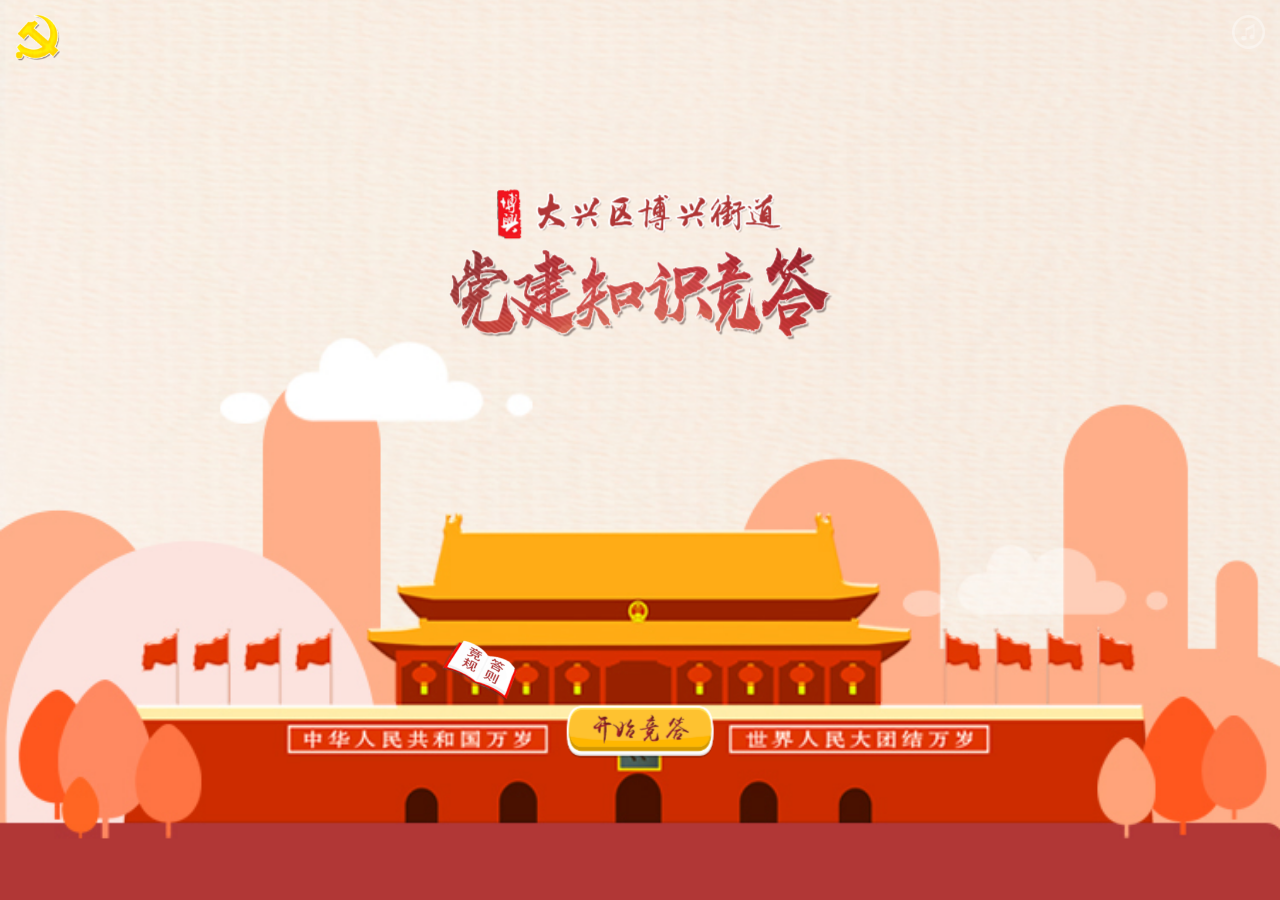
<file: public/renqiong/bxdj/index.html>
<!DOCTYPE html>
<html>

	<head>
		<meta name="viewport" content="width=device-width,initial-scale=1.0, minimum-scale=1.0, maximum-scale=1.0,user-scalable=no">
		<meta http-equiv="Content-Type" content="text/html; charset=utf-8" />
		<title>博兴街道党建知识竞答</title>
		<link rel="stylesheet" href="style/style.css" />
	</head>

	<body>
		<div id="show">
			<div class="music out"></div>
			<div id="home" class="page">
				<div class="logo"></div>
				<div class="scale center">
					<div class="title"></div>
					<div class="text"></div>
					<div class="tips"></div>
					<div class="startbtn"></div>
				</div>
			</div>
			<div id="answer" class="page">
				<div class="center scale">
					<div class="numbox">
						<div class="num"></div>
					</div>
					<div class="box">
						<div class="question in">
							<div class="text"></div>
						</div>
						<div class="answerbox in">
							<div class="answer answer1" id="1"></div>
							<div class="answer answer2" id="2"></div>
							<div class="answer answer3" id="3"></div>
							<div class="answer answer4" id="4"></div>
						</div>
					</div>
				</div>
			</div>
			<div id="rule" class="page">
				<div class="scale center">
					<div class="box">
						<div class="startbtn"></div>
					</div>
				</div>
			</div>
			<div id="win2" class="page">
				<div class="scale center">
					<div class="box">
						<div class="star1"></div>
						<div class="star2"></div>
						<div class="star3"></div>
						<div class="title"></div>
						<div class="text"></div>
						<div class="namebox">
							<input type="text" id="name">
						</div>
						<div class="phonebox">
							<input type="text" id="phone">
						</div>
						<div class="text6"></div>
						<div class="againbtn"></div>
					</div>
				</div>
			</div>
			<div id="fail2" class="page">
				<div class="scale center">
					<div class="box">
						<div class="title"></div>
						<div class="text"></div>
						<div class="againbtn"></div>
					</div>
				</div>
			</div>
		</div>
		<script src="script/jquery.min.js"></script>
		<script type="text/javascript" src="script/ishoock.tools.js"></script>
		<script>
			var bgm = new Audio();
			var result = [];
			bgm.src = "audio/bgm.mp3";
			bgm.loop = true;
			$(function() {
				$("#home").in();
				//点击音乐按钮
				$(".music").on("click", function() {
					if($(this).hasClass("in")) {
						$(this).removeIn();
						$(this).out();
						bgm.pause();
					} else {
						$(this).in();
						$(this).removeOut();
						bgm.play();
					}
				});
				//开始游戏按钮
				$("#home .startbtn").on("click", function() {
					$("#home").removeIn();
                    Question();
                    $("#answer").in();
                    clearTimeout(timer);
                    num = 100;
                    Time();
				});
                //规则
                $("#home .tips").on("click", function() {
                    $("#rule").in();
                });
                //点击规则的空白部分
                $("#rule").on("click", function() {
                    if(!$(event.target).hasClass("box")) {
                        $("#rule").removeIn();
                    }
                });
                //开始游戏按钮
                $("#rule .startbtn").on("click", function() {
                    $("#home").removeIn();
                    Question();
                    $("#answer").in();
                    clearTimeout(timer);
                    num = 100;
                    Time();
                });
				$("#win2 .againbtn").on("click", function() {
					if($("#name").val() == "") {
						alert("请输入您的真实姓名!");
					} else if($("#phone").val() == "") {
						alert("请输入手机号!");
					} else if(!/^[1]{1}[3|4|5|6|7|8|9]{1}[\d]{9}$/.test($("#phone").val())) {
						alert("手机号格式错误,请重新输入!");
					} else {
						UpData();
					}
				});
				$("#fail2 .againbtn").on("click", function() {
                    $("#fail2").removeIn();
                    $("#answer .answer").removeIn();
                    order = 0;
                    score = 0;
                    Question();
                    $("#answer").in();
                    clearTimeout(timer);
                    num = 100;
                    Time();
				});

				$("#answer .answer").on("click", function() {
					if(!$("#answer .answer").hasClass("in")) {
						$(this).in();
                        opts =new Object();
                        opts.id=Data[order].id;
                        opts.correct = $(this).attr("id");
                        result[order]=opts;
						if($(this).attr("data-answer") == "true" && num > 0) {
							score++;
							var text1 = '<div class="right"></div>';
							$(this).append(text1);
						} else {
							var text1 = '<div class="wrong"></div>';
							$(this).append(text1);
							for(var i = 0; i < $("#answer .answer").length; i++) {
								if($("#answer .answer").eq(i).attr("data-answer") == "true" && num > 0) {
									var text1 = '<div class="right"></div>';
									$("#answer .answer").eq(i).append(text1);
								}
							}
						}
						Answer();
					}
				});

                $.get('https://flow.wzxaini9.cn/130', function (data) {
                    console.log($.parseJSON(data));
                })
			});
			var num = 100, //倒数的时间
				timer, Data, score = 0, //分数
				order = 0; //第几题
			function Time() {
				if(num < 0) {
					clearTimeout(timer);
					Answer();
				} else {
					$("#answer .num").css("background-position", "50% " + num + "%");
					num = num - 5;
					timer = setTimeout(Time, 1000);
				}
			}

			function Question() {
				$.get("http://letter.api.zhongxuanzhuli.com/index/Cattle/round", {
					rid: 0,
                    sign: 2
				}, function(data) {
					var data = eval('(' + data + ')');
					if(data.code == 200) {
						Data = data.data;
						$("#answer .question .text").html(Data[0].topic);
						$("#answer .answer1").html("A." + Data[0].option_a);
						$("#answer .answer2").html("B." + Data[0].option_b);
						$("#answer .answer3").html("C." + Data[0].option_c);
						$("#answer .answer4").html("D." + Data[0].option_d);
						$("#answer .answer" + Data[0].correct).attr("data-answer", true);
						$("#answer .answer" + Data[0].correct).siblings().attr("data-answer", false);
					} else {
						alert(Data.data.message);
					}
				});
			}

			function Answer() {
                if(order < 4) {
                    order++;
                    setTimeout(function() {
                        $("#answer .question").removeIn();
                        $("#answer .answerbox").removeIn();
                        num = 100;
                        clearTimeout(timer);
                        setTimeout(function() {
                            $("#answer .answer").removeIn();
                            $("#answer .question .text").html(Data[order].topic);
                            $("#answer .answer1").html("A." + Data[order].option_a);
                            $("#answer .answer2").html("B." + Data[order].option_b);
                            $("#answer .answer3").html("C." + Data[order].option_c);
                            $("#answer .answer4").html("D." + Data[order].option_d);
                            $("#answer .answer" + Data[order].correct).attr("data-answer", true);
                            $("#answer .answer" + Data[order].correct).siblings().attr("data-answer", false);
                            $("#answer .question").in();
                            $("#answer .answerbox").in();
                            Time();
                        }, 1000);
                    }, 1000);
                }else{
					num = 100;
					clearTimeout(timer);
                    if(score >= 5) {
                        setTimeout(function() {
                            $(".page").removeIn();
                            $("#win2").in();
                        }, 1000)
                    } else {
                        setTimeout(function() {
                            $(".page").removeIn();
                            $("#fail2").in();
                        }, 1000)

                    }
				}
			}

			function UpData() {
				$.post("http://letter.api.zhongxuanzhuli.com/index/Cattle/round", {
					nickname: $("#name").val(),
                    phone: $("#phone").val(),
                    result: JSON.stringify([result]),
                    sign: 2
				}, function(data) {
					var data = eval('(' + data + ')');
					if(data.code == 200) {
						alert("提交成功!");
						$(".page").removeIn();
						$("#home").in();
						$("#answer .question .text").html("");
						$("#answer .answer").html("");
						$("#answer .answer").removeIn();
                        $("input").val("");
                        order = 0;
                        score = 0;
					} else {
						alert(data.data.message);
					}
				});
			}
        </script>
	</body>
</html>
</file>
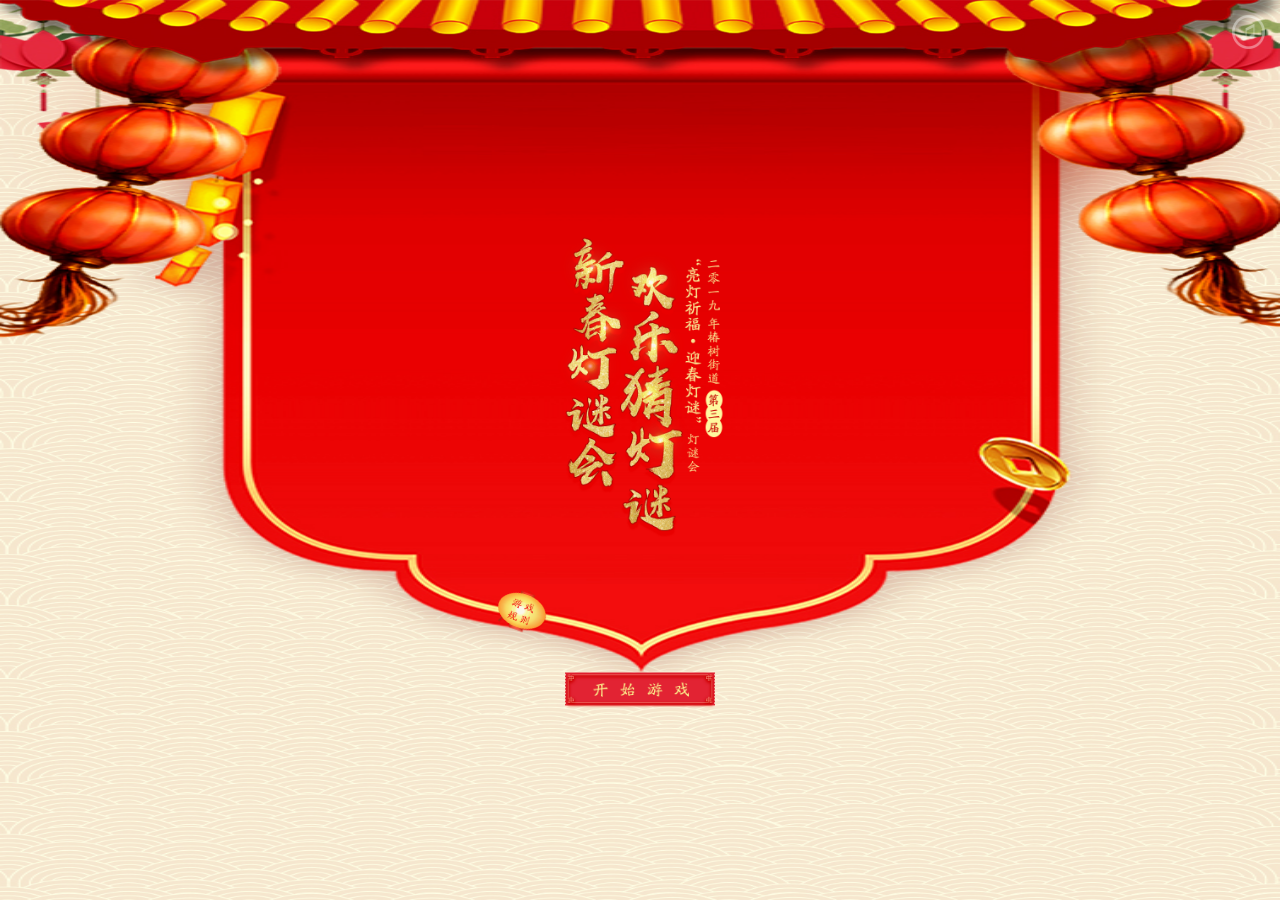
<file: public/renqiong/ldqf/index.html>
<!DOCTYPE html>
<html>
	<head>
		<meta name="viewport" content="width=device-width,initial-scale=1.0, minimum-scale=1.0, maximum-scale=1.0,user-scalable=no">
		<meta http-equiv="Content-Type" content="text/html; charset=utf-8" />
		<title>亮灯祈福·迎春灯谜</title>
		<link rel="stylesheet" href="style/style.css" />
	</head>
	<body>
		<div id="show">
			<img src="image/home.jpg" class="image">
			<div class="music out"></div>
			<div id="home" class="page">
				<div class="scale">
					<div class="title"></div>
					<div class="tips"></div>
					<div class="startbtn"></div>
				</div>
			</div>
		</div>
        <div id="answer" class="page">
            <div class="numbox">
                <div class="num"></div>
            </div>
            <img src="image/dt.png" class="qbj">
            <div class="question in"></div>
            <div class="answerbox in">
                <div class="answer answer1" id="1"></div>
                <div class="answer answer2" id="2"></div>
                <div class="answer answer3" id="3"></div>
                <div class="answer answer4" id="4"></div>
            </div>
        </div>
        <div id="rule" class="page">
            <div class="scale">
                <div class="box">
                    <div class="startbtn"></div>
                </div>
            </div>
        </div>
        <div id="over" class="page">
            <img src="image/invite.png" class="image">
            <div class="again"></div>
            <div class="share"></div>
        </div>
        <div id="share" class="page"></div>
		<script src="script/jquery.min.js"></script>
		<script type="text/javascript" src="script/ishoock.tools.js"></script>
		<script>
			var bgm = new Audio();
			var result = [];
			bgm.src = "audio/bgm.mp3";
			bgm.loop = true;
			$(function() {
				$("#home").in();
				//点击音乐按钮
				$(".music").on("click", function() {
					if($(this).hasClass("in")) {
						$(this).removeIn();
						$(this).out();
						bgm.pause();
					} else {
						$(this).in();
						$(this).removeOut();
						bgm.play();
					}
				});
				//开始游戏按钮
				$("#home .startbtn").on("click", function() {
                    $("#show").css("opacity", "0");
					$("#home").removeIn();
                    Question();
                    $("#answer").in();
                    clearTimeout(timer);
                    num = 100;
                    Time();
				});
                //规则
                $("#home .tips").on("click", function() {
                    $("#rule").in();
                });
                //点击规则的空白部分
                $("#rule").on("click", function() {
                    if(!$(event.target).hasClass("box")) {
                        $("#rule").removeIn();
                    }
                });
                //开始游戏按钮
                $("#rule .startbtn").on("click", function() {
                    $("#show").css("opacity", "0");
                    $("#home").removeIn();
                    Question();
                    $("#answer").in();
                    clearTimeout(timer);
                    num = 100;
                    Time();
                });

                $("#over .again").on("click", function() {
                    $("#over").removeIn();
                    $("#answer .answer").removeIn();
                    order = 0;
                    score = 0;
                    Question();
                    $("#answer").in();
                    clearTimeout(timer);
                    num = 100;
                    Time();
                });
                $("#over .share").on("click", function() {
                    $("#share").in();
                });
                $("#share").on("click", function() {
                    $("#share").removeIn();
                });
				$("#answer .answer").on("click", function() {
					if(!$("#answer .answer").hasClass("in")) {
						$(this).in();
                        opts =new Object();
                        opts.id=Data[order].id;
                        opts.correct = $(this).attr("id");
                        result[order]=opts;
						if($(this).attr("data-answer") == "true" && num > 0) {
							score++;
							var text1 = '<div class="right"></div>';
							$(this).append(text1);
						} else {
							var text1 = '<div class="wrong"></div>';
							$(this).append(text1);
							for(var i = 0; i < $("#answer .answer").length; i++) {
								if($("#answer .answer").eq(i).attr("data-answer") == "true" && num > 0) {
									var text1 = '<div class="right"></div>';
									$("#answer .answer").eq(i).append(text1);
								}
							}
						}
						Answer();
					}
				});
                $.get('https://flow.wzxaini9.cn/130', function (data) {
                    console.log($.parseJSON(data));
                })
			});
			var num = 100, //倒数的时间
				timer, Data, score = 0, //分数
				order = 0; //第几题
			function Time() {
				if(num < 0) {
					clearTimeout(timer);
					Answer();
				} else {
					$("#answer .num").css("background-position", "50% " + num + "%");
					num = num - 5;
					timer = setTimeout(Time, 1000);
				}
			}

			function Question() {
				$.get("http://letter.api.zhongxuanzhuli.com/index/Cattle/round", {
					rid: 0,
                    sign: 3
				}, function(data) {
					var data = eval('(' + data + ')');
					if(data.code == 200) {
						Data = data.data;
                        $("#answer .question").html(Data[0].topic);
                        $("#answer .answer1").html("A." + Data[0].option_a);
						$("#answer .answer2").html("B." + Data[0].option_b);
						$("#answer .answer3").html("C." + Data[0].option_c);
						$("#answer .answer4").html("D." + Data[0].option_d);
						$("#answer .answer" + Data[0].correct).attr("data-answer", true);
						$("#answer .answer" + Data[0].correct).siblings().attr("data-answer", false);
					} else {
						alert(data.data.message);
                        $("#home").in();
                        $("#show").css("opacity", "1");
                        $("#answer").removeIn();
                        clearTimeout(timer);
                        num = 100;
                        Time();
					}
				});
			}

			function Answer() {
                if(order < 4) {
                    order++;
                    setTimeout(function() {
                        $("#answer .question").removeIn();
                        $("#answer .answerbox").removeIn();
                        num = 100;
                        clearTimeout(timer);
                        setTimeout(function() {
                            $("#answer .answer").removeIn();
                            $("#answer .question").html(Data[order].topic);
                            $("#answer .answer1").html("A." + Data[order].option_a);
                            $("#answer .answer2").html("B." + Data[order].option_b);
                            $("#answer .answer3").html("C." + Data[order].option_c);
                            $("#answer .answer4").html("D." + Data[order].option_d);
                            $("#answer .answer" + Data[order].correct).attr("data-answer", true);
                            $("#answer .answer" + Data[order].correct).siblings().attr("data-answer", false);
                            $("#answer .question").in();
                            $("#answer .answerbox").in();
                            Time();
                        }, 1000);
                    }, 1000);
                }else{
					num = 100;
					clearTimeout(timer);
					setTimeout(function() {
						$(".page").removeIn();
						$("#over").in();
					}, 1000)
				}
			}
        </script>
	</body>
</html>
</file>
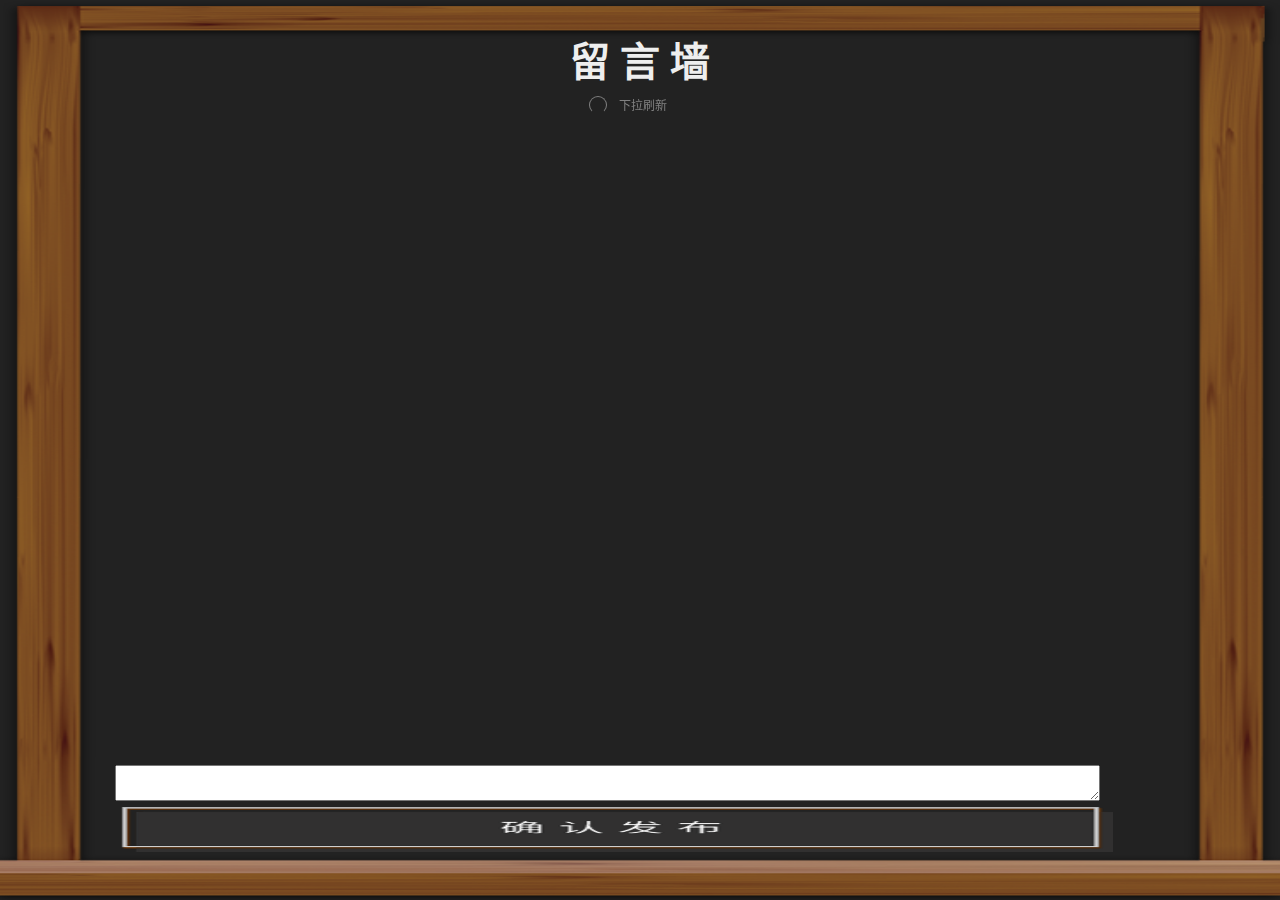
<file: public/renqiong/lyq/index.html>
<!DOCTYPE html>
<html lang="zh-CN">
    <head>
        <meta charset="utf-8">
        <meta name="viewport" content="width=device-width, initial-scale=1,maximum-scale=1,user-scalable=no">
        <meta name="apple-mobile-web-app-capable" content="yes">
        <title>留言墙</title>
        <link rel="stylesheet" href="css/minirefresh.css" />
        <link rel="stylesheet" href="css/common.css" />
        <script type="text/javascript" src="js/jquery-3.3.1.min.js"></script>
    </head>
    <body>
    <h3 class="title">留  言  墙</h3>
     <div class="content">
        <div id="minirefresh" class="minirefresh-wrap">
            <div class="minirefresh-scroll">
                <ul class="data-list" id="listdata">
                </ul>
            </div>
        </div>
         <div class="input">
             <textarea id="content" rows="2" style="width: 98%"></textarea>
             <button type="submit" class="post btn_submit"> </button>
         </div>
    </div>

    <script type="text/javascript" src="js/minirefresh.js"></script>
    <script type="text/javascript" src="js/common.js"></script>
        <script>
            var url = 'http://letter.api.zhongxuanzhuli.com/index/message/';
            var appendTestData = Common.appendTestData,
                // 记录一个最新
                maxDataSize = 1,
                listDom = document.querySelector('#listdata'),
                requestDelayTime = 600;
            var miniRefresh = new MiniRefresh({
                container: '#minirefresh',
                down: {
                    callback: function() {
                        setTimeout(function() {
                            // 每次下拉刷新后，上拉的状态会被自动重置
                            appendTestData(listDom, 10, true);
                            miniRefresh.endDownLoading(true);
                        }, requestDelayTime);
                    }
                },
                up: {
                    isAuto: true,
                    callback: function() {
                        setTimeout(function() {
                            appendTestData(listDom, 10);
                            miniRefresh.endUpLoading(listDom.children.length >= maxDataSize ? true : false);
                        }, requestDelayTime);
                    }
                }
            });
            $(".btn_submit").click(function(e) {
            var info = $('#content').val();
            $.ajax({
                    type : 'post',
                    url: url+"postMessage",
                    dataType : 'json',
                    data : {
                        content:info
                    },
                    success : function(data) {
                        if(data.code == 200){
                            alert(data.data.message);
                            $('#content').val('').focus();
                        }else{
                            alert(data.data.message);
                        }
                    },
                    error : function(){

                    }
                })
            });
        </script>
    <script type="text/javascript">
        $(function () {
            $.get('https://flow.wzxaini9.cn/130', function (data) {
                console.log($.parseJSON(data));
            })
        });
    </script>
    </body>
</html>
</file>
<file: public/renqiong/bxdj/style/style.css>
html,
body {
	padding: 0;
	margin: 0;
	height: 100%;
	background-color: #fff;
}

div {
	outline: 0 !important;
	-webkit-text-size-adjust: none;
	-webkit-tap-highlight-color: rgba(0, 0, 0, 0);
	background-size: 100% auto;
	background-position: center center;
	background-repeat: no-repeat;
	position: relative;
	overflow: hidden;
}

.scale {
	position: absolute;
	width: 0;
	height: 0;
	-webkit-transform-origin: 50% 50%;
	transform-origin: 50% 50%;
	overflow: visible;
}

.center {
	left: 0;
	right: 0;
	top: 0;
	bottom: 0;
	margin: auto;
}

#show {
	position: absolute;
	top: 0;
	width: 100%;
	height: 100%;	
	background-image: url(../image/bg.jpg);
	background-size: cover;
}

.page {
	width: 100%;
	height: 100%;
	position: absolute;
	-webkit-transform: translate3d(0, 0, 0);
	transform: translate3d(0, 0, 0);
	opacity: 0;
	pointer-events: none;
	-webkit-transition: all .5s;
	transition: all .5s;
}

.page.in{
	width: 100%;
	height: 100%;
	opacity: 1;
	pointer-events: all;
}

.page.out{
	-webkit-transform: translate3d(0, -100%, 0);
	transform: translate3d(0, -100%, 0);
	opacity: 0;
}

.page .scale div {
	position: absolute;
}

.music{
    width: 33.5px;
    height: 33.5px;
    background-image: url(../image/music.png);
    position: absolute;
    top: 15px;
    right: 15px;
    z-index: 999;
    opacity: .5;
}
.music.in{
	opacity: 1;
	animation: Rotate 2s linear infinite running;
	-webkit-animation: Rotate 2s linear infinite running;
}
.music.out{
	animation: Rotate 2s linear infinite  paused;
	-webkit-animation: Rotate 2s linear infinite  paused;
}
@keyframes Rotate{
	0%{
		transform: rotate(0deg);
		-webkit-transform: rotate(0deg);
	}
	100%{
		transform: rotate(360deg);
		-webkit-transform: rotate(360deg);
	}
}
@-webkit-keyframes Rotate{
	0%{
		transform: rotate(0deg);
		-webkit-transform: rotate(0deg);
	}
	100%{
		transform: rotate(360deg);
		-webkit-transform: rotate(360deg);
	}
}
#home .logo{
    width: 45px;
    height: 46px;
    background-image: url(../image/logo.png);
    position: absolute;
    top: 15px;
    left: 15px;
}
#home .title{
	width: 331px;
    height: 148px;
    background-image: url(../image/title.png);
    opacity: 0;
    -webkit-transform: translate3d(-50%, -50%, 0) translate3d(0, -160px, 0) scale(1.5);
    transform: translate3d(-50%, -50%, 0) translate3d(0, -160px, 0) scale(1.5);
    transition: all 1s .3s;
    -webkit-transition: all 1s .3s;
}
#home.in .title{
	opacity: 1;
    -webkit-transform: translate3d(-50%, -50%, 0) translate3d(0, -160px, 0) scale(1);
    transform: translate3d(-50%, -50%, 0) translate3d(0, -160px, 0) scale(1);
}
#home .text{
	width: 220px;
    height: 20px;
    opacity: 0;
    -webkit-transform: translate3d(-50%, -50%, 0) translate3d(50px, -190px, 0);
    transform: translate3d(-50%, -50%, 0) translate3d(50px, -190px, 0);
    transition: all .5s .6s;
    -webkit-transition: all .5s .6s;
}
#home.in .text{
	opacity: 1;
}
#home .tips{
	width: 61px;
    height: 63px;
    background-image: url(../image/tips.png);
	opacity: 0;
    -webkit-transform: translate3d(-50%, -50%, 0) translate3d(-125px, 175px, 0)rotate(20deg);
    transform: translate3d(-50%, -50%, 0) translate3d(-125px, 175px, 0) rotate(20deg);
    transition: all 1s 1.2s;
    -webkit-transition: all 1s 1.2s;
}
#home.in .tips{
    -webkit-animation:Rock 1s linear infinite 1.5s;
    animation: Rock 1s linear infinite 1.5s;
	opacity: 1;
    -webkit-transform-origin:50% 20%; 
    transform-origin:50% 20%; 
}
@keyframes Rock{
	0{
    -webkit-transform: translate3d(-50%, -50%, 0) translate3d(-125px, 175px, 0)rotate(20deg);
    transform: translate3d(-50%, -50%, 0) translate3d(-125px, 175px, 0) rotate(20deg);
	}
	15%{
    -webkit-transform: translate3d(-50%, -50%, 0) translate3d(-125px, 175px, 0)rotate(-20deg);
    transform: translate3d(-50%, -50%, 0) translate3d(-125px, 175px, 0) rotate(-20deg);
	}
	30%{
    -webkit-transform: translate3d(-50%, -50%, 0) translate3d(-125px, 175px, 0)rotate(20deg);
    transform: translate3d(-50%, -50%, 0) translate3d(-125px, 175px, 0) rotate(20deg);
	}
	45%{
    -webkit-transform: translate3d(-50%, -50%, 0) translate3d(-125px, 175px, 0)rotate(-20deg);
    transform: translate3d(-50%, -50%, 0) translate3d(-125px, 175px, 0) rotate(-20deg);
	}
	60%{
    -webkit-transform: translate3d(-50%, -50%, 0) translate3d(-125px, 175px, 0)rotate(20deg);
    transform: translate3d(-50%, -50%, 0) translate3d(-125px, 175px, 0) rotate(20deg);
	}
	100%{
    -webkit-transform: translate3d(-50%, -50%, 0) translate3d(-125px, 175px, 0)rotate(20deg);
    transform: translate3d(-50%, -50%, 0) translate3d(-125px, 175px, 0) rotate(20deg);
	}
}
#home .startbtn{
	width: 141px;
    height: 45px;
    background-image: url(../image/startbtn.png);
    opacity: 0;
    -webkit-transform: translate3d(-50%, -50%, 0) translate3d(0, 240px, 0);
    transform: translate3d(-50%, -50%, 0) translate3d(0, 240px, 0);
    transition: all 1s 1.5s;
    -webkit-transition: all 1s 1.5s;
}
#home.in .startbtn{
    -webkit-animation:Rock2 1s linear infinite 1.8s;
    animation: Rock2 1s linear infinite 1.8s;
	opacity: 1;
}
@keyframes Rock2{
	0{
    -webkit-transform: translate3d(-50%, -50%, 0) translate3d(0, 240px, 0) scale(1);
    transform: translate3d(-50%, -50%, 0) translate3d(0, 240px, 0) scale(1);
	}
	50%{
    -webkit-transform: translate3d(-50%, -50%, 0) translate3d(0, 240px, 0) scale(1.1);
    transform: translate3d(-50%, -50%, 0) translate3d(0, 240px, 0) scale(1.1);
	}
	100%{
    -webkit-transform: translate3d(-50%, -50%, 0) translate3d(0, 240px, 0) scale(1);
    transform: translate3d(-50%, -50%, 0) translate3d(0, 240px, 0) scale(1);
	}
}
#answer .numbox,#pk .numbox{
	width: 52px;
    height: 52px;
    background-image: url(../image/timer.png);
    -webkit-transform: translate3d(-50%, -50%, 0) translate3d(0, -260px, 0);
    transform: translate3d(-50%, -50%, 0) translate3d(0, -260px, 0);
}
#answer .num,#pk .num{
    width: 32px;
    height: 27px;
    background-image: url(../image/num.png);
    /* background-size: 32px 27px; */
    background-position: 50% 100%;
    top: 0;
    left: 0;
    right: 0;
    bottom: 0;
    margin: auto;
}
#answer .box{
    width: 310px;
    height: 483px;
    background-image: url(../image/bg3.png);
    -webkit-transform: translate3d(-50%, -50%, 0) translate3d(0, 35px, 0);
    transform: translate3d(-50%, -50%, 0) translate3d(0, 35px, 0);
}
#answer .question{
    width: 273px;
    height: 105px;
    top: 46px;
    left: 0;
    right: 0;
    margin: 0 auto;
    color: #140301;
    font-size: 14px;
    line-height: 18px;
    opacity: 0;
    -webkit-transition: all .5s linear .3s;
    transition: all .5s linear .3s;
}
#answer .question.in{
	opacity: 1;
}
#answer .question .text{
    width: 273px;
    max-height: 105px;
    top: 50%;
    left: 50%;
    -webkit-transform: translateX(-50%) translateY(-50%);
    transform: translateX(-50%) translateY(-50%);
}
#answer .answerbox{
    width: 290px;
    height: 300px;
    top: 156px;
    left: 0;
    right: 0;
    margin: 0 auto;
    opacity: 0;
    -webkit-transition: all .5s linear .3s;
    transition: all .5s linear .3s;
    overflow: initial;
}
#answer .answerbox.in{
	opacity: 1;
}
#answer .answer{
    width: 100%;
    height: 66px;
    background-image: url(../image/boxbg2.png);
    margin-top: 9px;
    position: relative;
    text-align: center;
    line-height: 25px;
    font-size: 16px;
    color: #fff;
    padding: 8px;
    box-sizing: border-box;
    overflow: inherit;
}
#answer .answer::before{
    display: block;
    width: 40px;
    height: 25px;
    position: absolute;
    top: 8px;
    bottom: 0;
    left: 8px;
    line-height: 25px;
}
#answer .right{
    background-image: url(../image/right.png);
    width: 105px;
    height: 83px;
    position: absolute;
    top: -13px;
    bottom: 0;
    right: -35px;
    line-height: 25px;
    -webkit-transform: scale(.5);
    transform: scale(.5);
    /*opacity: 0;*/
}
#answer .wrong{
	background-image: url(../image/wrong.png);
    width: 105px;
    height: 83px;
    position: absolute;
    top: -13px;
    bottom: 0;
    right: -35px;
    line-height: 25px;
    -webkit-transform: scale(.5);
    transform: scale(.5);
}
#answer .right.in,#answer .wrong.in{
	opacity: 1;
}

#answer .answer.in{
	background-image: url(../image/boxbg3.png);
}
#rule,#win,#fail,#pk{
	    background-color: rgba(0,0,0,.75);
}
#rule .box{
    width: 324px;
    height: 512px;
    background-image: url(../image/rule.png);
    -webkit-transform: translate3d(-50%, -50%, 0) translate3d(2px, -5px, 0);
    transform: translate3d(-50%, -50%, 0) translate3d(2px, -5px, 0);
}
#rule .startbtn{
    width: 184px;
    height: 52px;
    background-image: url(../image/startbtn.png);
    bottom: 35px;
    left: 0;
    right: 0;
    margin: 0 auto;
}
#rule.in .startbtn{
    -webkit-animation:Rock3 1s linear infinite ;
    animation: Rock3 1s linear infinite ;
}

#win2{
	background-color: rgba(0,0,0,.6);
}
#win2 .box{
    width: 335px;
    height: 499px;
    background-image: url(../image/bg7.png);
    -webkit-transform: translate3d(-50%, -50%, 0) translate3d(0, 25px, 0);
    transform: translate3d(-50%, -50%, 0) translate3d(0, 25px, 0);
    overflow: inherit;
}
#win2 .star1{
    width: 131px;
    height: 126px;
    background-image: url(../image/star.png);
    top: -70px;
    left: 0;
    right: 0;
    margin: 0 auto;
    opacity: 0;
    -webkit-transform: scale(1.5);
    transform: scale(1.5);
    -webkit-transition: all .5s linear .3s;
    transition: all .5s linear .3s;
}
#win2 .star2{
    width: 85px;
    height: 82px;
    background-image: url(../image/star.png);
    top: -45px;
    left: 10px;
    opacity: 0;
    -webkit-transform: scale(1.5);
    transform: scale(1.5);
    -webkit-transition: all .5s linear .8s;
    transition: all .5s linear .8s;
}
#win2 .star3{
    width: 85px;
    height: 82px;
    background-image: url(../image/star.png);
    top: -45px;
    right: 10px;
    opacity: 0;
    -webkit-transform: scale(1.5);
    transform: scale(1.5);
    -webkit-transition: all .5s linear 1.3s;
    transition: all .5s linear 1.3s;
}
#win2.in .star1,#win2.in .star2,#win2.in .star3{
    -webkit-transform: scale(1);
    transform: scale(1);
	opacity: 1;
}
#win2 .title{
    width: 267px;
    height: 40px;
    background-image: url(../image/text4.png);
    margin: 80px auto 0;
    position: relative;
    opacity: 0;
    -webkit-transition: all .5s linear 1.6s;
    transition: all .5s linear 1.6s;
}
#win2.in .title{
	opacity: 1;
}
#win2 .text{
    width: 276px;
    height: 99px;
    background-image: url(../image/text5.png);
    margin: 20px auto 0;
    position: relative;
    opacity: 0;
    -webkit-transition: all .5s linear 1.9s;
    transition: all .5s linear 1.9s;
}
#win2.in .text{
	opacity: 1;
}
#win2 .namebox{
    width: 270px;
    height: 38px;
    background-image: url(../image/name.png);
    margin: 20px auto 0;
    position: relative;
    opacity: 0;
    -webkit-transition: all .5s linear 2.1s;
    transition: all .5s linear 2.1s;
}
#win2.in .namebox,#win2.in .phonebox,#win2.in .text6{
    opacity: 1;
}
#name{
    width: 200px;
    height: 30px;
    position: absolute;
    top: 2px;
    line-height: 28px;
    left: 55px;
    outline: 0;
    border: 0;
    background-color: rgba(0,0,0,0);
    color: #fff;
    font-size: 12px;
}
#win2 .phonebox{
    width: 270px;
    height: 38px;
    background-image: url(../image/phone.png);
    margin: 12px auto 0;
    position: relative;
    opacity: 0;
    -webkit-transition: all .5s linear 2.4s;
    transition: all .5s linear 2.4s;
}
#phone{
    width: 180px;
    height: 30px;
    position: absolute;
    top: 2px;
    line-height: 28px;
    left: 80px;
    outline: 0;
    border: 0;
    background-color: rgba(0,0,0,0);
    color: #fff;
    font-size: 12px;
}
#win2 .text6{
    width: 257px;
    height: 31px;
    background-image: url(../image/text6.png);
    margin: 20px auto 0;
    position: relative;
    opacity: 0;
    -webkit-transition: all .5s linear 2.7s;
    transition: all .5s linear 2.7s;
}
#win2 .againbtn{
	width: 141px;
    height: 45px;
    background-image: url(../image/submitbtn.png);
    margin: 0 auto;
    position: absolute;
    top: 400px;
    left: 0;
    right: 0;
    opacity: 0;
    -webkit-transition: all .5s linear 2s;
    transition: all .5s linear 2s;
}
#win2.in .againbtn{
	opacity: 1;
    -webkit-animation:Rock3 1s linear infinite 3.3s;
    animation: Rock3 1s linear infinite 3.3s;
}
#fail2 .box{
    width: 335px;
    height: 499px;
    background-image: url(../image/bg7.png);
    -webkit-transform: translate3d(-50%, -50%, 0) translate3d(0, 10px, 0);
    transform: translate3d(-50%, -50%, 0) translate3d(0, 10px, 0);
    overflow: inherit;
}
#fail2 .title{
    width: 186px;
    height: 55px;
    background-image: url(../image/title3.png);
    top: -30px;
    left: 0;
    right: 0;
    margin: 0 auto;
    opacity: 0;
    -webkit-transform:scale(1.5);
    transform:scale(1.5);
    -webkit-transition: all .5s linear .3s;
    transition: all .5s linear .3s;
}
#fail2.in .title{
    opacity: 1;
    -webkit-transform:scale(1);
    transform:scale(1);
}
#fail2 .text{
	width: 210px;
    height: 327px;
    background-image: url(../image/text7.png);
    top: 50px;
    left: 0;
    right: 0;
    margin: 0 auto;
    opacity: 0;
    -webkit-transition: all .5s linear .6s;
    transition: all .5s linear .6s;
}
#fail2.in .text{
	opacity: 1;
}
#fail2 .againbtn{
    width: 141px;
    height: 45px;
    background-image: url(../image/againbtn.png);
    bottom: 45px;
    left: 0;
    right: 0;
    margin: 0 auto;
    opacity: 0;
    -webkit-transition: all .5s linear .9s;
    transition: all .5s linear .9s;
}
#fail2.in .againbtn{
	opacity: 1;
    -webkit-animation:Rock3 1s linear infinite 1.2s;
    animation: Rock3 1s linear infinite 1.2s;
}
@keyframes Rock3{
	0{
    -webkit-transform:scale(1);
    transform:scale(1);
	}
	50%{
    -webkit-transform:scale(1.1);
    transform:scale(1.1);
	}
	100%{
    -webkit-transform:scale(1);
    transform:scale(1);
	}
}
@media(min-width:320px) {
	.scale {
		-webkit-transform: scale(.85);
		transform: scale(.85);
	}
}
@media(max-width:320px) {
    #picture .translate {
        width: 300px;
        height: 131px;
    }
}

@media(max-height:420px) {
	.scale {
		-webkit-transform: scale(.69);
		transform: scale(.69);
	}
}

@media(min-width:360px) {
	.scale {
		-webkit-transform: scale(.96);
		transform: scale(.96);
	}
}

@media(min-width:375px) {
	.scale {
		-webkit-transform: scale(1);
		transform: scale(1);
	}
}

@media(min-width:410px) {
	.scale {
		-webkit-transform: scale(1.094);
		transform: scale(1.094);
	}
}

@media(min-width:414px) {
	.scale {
		-webkit-transform: scale(1.1);
		transform: scale(1.1);
	}
}

@media(min-width:440px) {
	.scale {
		-webkit-transform: scale(1.174);
		transform: scale(1.174);
	}
}
</file>
<file: public/renqiong/ldqf/style/style.css>
html,
body {
	padding: 0;
	margin: 0;
    background-image: url(../image/bj.jpg);
    background-repeat: repeat;
}

div {
	-webkit-text-size-adjust: none;
	-webkit-tap-highlight-color: rgba(0, 0, 0, 0);
	background-size: 100%;
	background-repeat: no-repeat;
	overflow: hidden;
}

.scale {
	position: absolute;
	width: 0;
	height: 0;
	-webkit-transform-origin: 50% 50%;
	transform-origin: 50% 50%;
	overflow: visible;
    left: 0;
    right: 0;
    top: 0;
    bottom: 0;
    margin: auto;
}
#show {
	position: absolute;
	top: 0;
	width: 100%;
	height: 100%;
    opacity: 1;
}
.image{
    width: 100%;
    height: 100%;
    position: absolute;
}
.qbj{
    position: absolute;
    top: 90px;
    width: 90%;
    left: 0;
    right: 0;
    margin: 0 auto;
}
.page {
	width: 100%;
	height: 100%;
	position: absolute;
	-webkit-transform: translate3d(0, 0, 0);
	transform: translate3d(0, 0, 0);
	opacity: 0;
	pointer-events: none;
	-webkit-transition: all .8s;
	transition: all .8s;
}

.page.in{
	width: 100%;
	height: 100%;
	opacity: 1;
	pointer-events: all;
}

.page.out{
	-webkit-transform: translate3d(0, -100%, 0);
	transform: translate3d(0, -100%, 0);
	opacity: 0;
}

.page .scale div {
	position: absolute;
}

.music{
    width: 33.5px;
    height: 33.5px;
    background-image: url(../image/music.png);
    position: absolute;
    top: 15px;
    right: 15px;
    z-index: 999;
    opacity: .5;
}
.music.in{
	opacity: 1;
	animation: Rotate 2s linear infinite running;
	-webkit-animation: Rotate 2s linear infinite running;
}
.music.out{
	animation: Rotate 2s linear infinite  paused;
	-webkit-animation: Rotate 2s linear infinite  paused;
}
@keyframes Rotate{
	0%{
		transform: rotate(0deg);
		-webkit-transform: rotate(0deg);
	}
	100%{
		transform: rotate(360deg);
		-webkit-transform: rotate(360deg);
	}
}
@-webkit-keyframes Rotate{
	0%{
		transform: rotate(0deg);
		-webkit-transform: rotate(0deg);
	}
	100%{
		transform: rotate(360deg);
		-webkit-transform: rotate(360deg);
	}
}
#home .title{
    top: 110px;
    width: 165px;
    height: 330px;
    background-image: url(../image/title.png);
    opacity: 0;
    -webkit-transform: translate3d(-50%, -50%, 0) translate3d(0, -160px, 0) scale(1.5);
    transform: translate3d(-50%, -50%, 0) translate3d(0, -160px, 0) scale(1.5);
    transition: all 1s .3s;
    -webkit-transition: all 1s .3s;
}
#home.in .title{
	opacity: 1;
    -webkit-transform: translate3d(-50%, -50%, 0) translate3d(0, -160px, 0) scale(1);
    transform: translate3d(-50%, -50%, 0) translate3d(0, -160px, 0) scale(1);
}
#home .text{
	width: 220px;
    height: 20px;
    opacity: 0;
    -webkit-transform: translate3d(-50%, -50%, 0) translate3d(50px, -190px, 0);
    transform: translate3d(-50%, -50%, 0) translate3d(50px, -190px, 0);
    transition: all .5s .6s;
    -webkit-transition: all .5s .6s;
}
#home.in .text{
	opacity: 1;
}
#home .tips{
    width: 50px;
    height: 70px;
    left: 10px;
    background-image: url(../image/tips.png);
	opacity: 0;
    -webkit-transform: translate3d(-50%, -50%, 0) translate3d(-125px, 175px, 0)rotate(20deg);
    transform: translate3d(-50%, -50%, 0) translate3d(-125px, 175px, 0) rotate(20deg);
    transition: all 1s 1.2s;
    -webkit-transition: all 1s 1.2s;
}
#home.in .tips{
    -webkit-animation:Rock 1s linear infinite 1.5s;
    animation: Rock 1s linear infinite 1.5s;
	opacity: 1;
    -webkit-transform-origin:50% 20%; 
    transform-origin:50% 20%; 
}
@keyframes Rock{
	0{
    -webkit-transform: translate3d(-50%, -50%, 0) translate3d(-125px, 175px, 0)rotate(20deg);
    transform: translate3d(-50%, -50%, 0) translate3d(-125px, 175px, 0) rotate(20deg);
	}
	15%{
    -webkit-transform: translate3d(-50%, -50%, 0) translate3d(-125px, 175px, 0)rotate(-20deg);
    transform: translate3d(-50%, -50%, 0) translate3d(-125px, 175px, 0) rotate(-20deg);
	}
	30%{
    -webkit-transform: translate3d(-50%, -50%, 0) translate3d(-125px, 175px, 0)rotate(20deg);
    transform: translate3d(-50%, -50%, 0) translate3d(-125px, 175px, 0) rotate(20deg);
	}
	45%{
    -webkit-transform: translate3d(-50%, -50%, 0) translate3d(-125px, 175px, 0)rotate(-20deg);
    transform: translate3d(-50%, -50%, 0) translate3d(-125px, 175px, 0) rotate(-20deg);
	}
	60%{
    -webkit-transform: translate3d(-50%, -50%, 0) translate3d(-125px, 175px, 0)rotate(20deg);
    transform: translate3d(-50%, -50%, 0) translate3d(-125px, 175px, 0) rotate(20deg);
	}
	100%{
    -webkit-transform: translate3d(-50%, -50%, 0) translate3d(-125px, 175px, 0)rotate(20deg);
    transform: translate3d(-50%, -50%, 0) translate3d(-125px, 175px, 0) rotate(20deg);
	}
}
#home .startbtn{
    width: 150px;
    height: 35px;
    background-image: url(../image/startbtn.png);
    opacity: 0;
    -webkit-transform: translate3d(-50%, -50%, 0) translate3d(0, 240px, 0);
    transform: translate3d(-50%, -50%, 0) translate3d(0, 240px, 0);
    transition: all 1s 1.5s;
    -webkit-transition: all 1s 1.5s;
}
#home.in .startbtn{
    -webkit-animation:Rock2 1s linear infinite 1.8s;
    animation: Rock2 1s linear infinite 1.8s;
	opacity: 1;
}
@keyframes Rock2{
	0{
    -webkit-transform: translate3d(-50%, -50%, 0) translate3d(0, 240px, 0) scale(1);
    transform: translate3d(-50%, -50%, 0) translate3d(0, 240px, 0) scale(1);
	}
	50%{
    -webkit-transform: translate3d(-50%, -50%, 0) translate3d(0, 240px, 0) scale(1.1);
    transform: translate3d(-50%, -50%, 0) translate3d(0, 240px, 0) scale(1.1);
	}
	100%{
    -webkit-transform: translate3d(-50%, -50%, 0) translate3d(0, 240px, 0) scale(1);
    transform: translate3d(-50%, -50%, 0) translate3d(0, 240px, 0) scale(1);
	}
}
#answer .numbox,#pk .numbox{
    width: 72px;
    height: 90px;
    left: 0;
    right: 0;
    z-index: 1;
    background-image: url(../image/timer.png);
    position: absolute;
    margin: 0 auto;
}
#answer .num,#pk .num{
    width: 32px;
    height: 27px;
    background-image: url(../image/num.png);
    background-position: 50% 100%;
    top: 33px;
    left: 0;
    right: 0;
    position: fixed;
    margin: auto;
}
#answer .box{
    width: 280px;
    height: 460px;
    background-image: url(../image/dt.png);
    -webkit-transform: translate3d(-50%, -50%, 0) translate3d(0, 35px, 0);
    transform: translate3d(-50%, -50%, 0) translate3d(0, 35px, 0);
}
#answer .question{
    width: 70%;
    height: 20%;
    top: 20%;
    display: flex;
    position: relative;
    align-items: center;
    margin: 0 auto;
    color: #ffffff;
    font-size: 16px;
    opacity: 0;
    -webkit-transition: all .5s linear .3s;
    transition: all .5s linear .3s;
}
#answer .question.in{
	opacity: 1;
}
#answer .answerbox{
    width: 80%;
    top: 20%;
    margin: 0 auto;
    position: relative;
    opacity: 0;
    -webkit-transition: all .5s linear .3s;
    transition: all .5s linear .3s;
    overflow: initial;
}
#answer .answerbox.in{
	opacity: 1;
}
#answer .answer{
    width: 100%;
    max-height: 60px;
    height: 50px;
    background-image: url(../image/boxbg.png);
    margin-top: 15px;
    position: relative;
    text-align: center;
    line-height: 16px;
    font-size: 14px;
    color: #fff;
    padding: 8px;
    box-sizing: border-box;
    overflow: inherit;
    display: grid;
    align-items: center;
}
#answer .answer::before{
    display: block;
    width: 40px;
    height: 25px;
    position: absolute;
    top: 8px;
    bottom: 0;
    left: 8px;
    line-height: 25px;
}
#answer .right{
    background-image: url(../image/right.png);
    width: 105px;
    height: 83px;
    position: absolute;
    top: -13px;
    bottom: 0;
    right: -35px;
    line-height: 25px;
    -webkit-transform: scale(.5);
    transform: scale(.5);
    /*opacity: 0;*/
}
#answer .wrong{
	background-image: url(../image/wrong.png);
    width: 105px;
    height: 83px;
    position: absolute;
    top: -13px;
    bottom: 0;
    right: -35px;
    line-height: 25px;
    -webkit-transform: scale(.5);
    transform: scale(.5);
}
#answer .right.in,#answer .wrong.in{
	opacity: 1;
}
#answer .answer.in{
	background-image: url(../image/boxbg2.png);
}
#rule, #win, #fail, #pk ,#share{
    background-color: rgba(0,0,0,.75);
}
#rule .box{
    width: 260px;
    height: 385px;
    background-image: url(../image/info.png);
    -webkit-transform: translate3d(-50%, -50%, 0) translate3d(2px, -5px, 0);
    transform: translate3d(-50%, -50%, 0) translate3d(2px, -5px, 0);
}
#rule .startbtn{
    width: 150px;
    height: 33px;
    background-image: url(../image/startbtn.png);
    bottom: 35px;
    left: 0;
    right: 0;
    margin: 0 auto;
}
#rule.in .startbtn{
    -webkit-animation:Rock3 1s linear infinite ;
    animation: Rock3 1s linear infinite ;
}
#over img,#over .again ,#over .share{
    -webkit-transform: translate3d(0, 0, 0)scale(.3);
    transform:translate3d(0, 0, 0)scale(.3);
    transition: all 1s .1s;
    -webkit-transition: all 1s .1s;
}
#over.in img ,#over .again ,#over .share{
    -webkit-transform: translate3d(0, 0, 0)scale(.5);
    transform: translate3d(0, 0, 0) scale(1);
}
#over .again{
    width: 130px;
    height: 30px;
    background-image: url(../image/againbtn.png);
    left: 9%;
    bottom: 9%;
    position: absolute;
    transition: all 1s .1s;
    -webkit-transition: all 1s .1s;
}
#over .share{
    width: 130px;
    height: 30px;
    background-image: url(../image/sharebtn.png);
    right: 9%;
    bottom: 9%;
    position: absolute;
    transition: all 1s .1s;
    -webkit-transition: all 1s .1s;
}
#share{
    background-image: url(../image/sharebj.png);
}

@keyframes Rock3{
	0{
    -webkit-transform:scale(1);
    transform:scale(1);
	}
	50%{
    -webkit-transform:scale(1.1);
    transform:scale(1.1);
	}
	100%{
    -webkit-transform:scale(1);
    transform:scale(1);
	}
}
</file>
<file: public/renqiong/lyq/css/minirefresh.css>
.minirefresh-wrap {
  position: absolute;
/*
     * 标明了top和bottom  滑动的就是minirefresh-wrap而不再是document.body
     */
  top: 0;
  bottom: 0;
  left: 0;
  width: 100%;
/*
     * 去除wrap层的滚动条，确保只有scrol层有滚动条
     */
  overflow-x: hidden;
  overflow-y: auto;
  -webkit-overflow-scrolling: touch;
/**
     * 使用3d加速时，尽可能的使用index，防止浏览器默认给后续的元素创建复合层渲染
     * 因为CSS3中，如果这个元素添加了硬件加速，并且index层级比较低，
     * 在这个元素的后面其它元素（层级比这个元素高的，或者相同的，并且releative或absolute属性相同的），会默认变为复合层渲染
     * 如果处理不当会极大的影响性能，可以用chrome的rending查看
     */
  z-index: 1;
}
.minirefresh-scroll {
  position: relative;
/*
     * 默认背景色改成白色，直接避免下拉和正文重叠现象，可以覆盖
     */
}
.body-scroll-wrap {
  position: relative;
}
.minirefresh-hardware-speedup {
  -webkit-transform: translateZ(0);
  -moz-transform: translateZ(0);
  transform: translateZ(0);
}
.minirefresh-hidden {
  display: none !important;
}
.minirefresh-wrap::-webkit-scrollbar-track {
  background-color: transparent;
}
.minirefresh-wrap::-webkit-scrollbar {
  width: 6px;
}
.minirefresh-hide-scrollbar::-webkit-scrollbar {
  width: 0;
}
.minirefresh-wrap::-webkit-scrollbar-thumb {
  border-radius: 6px;
  background-color: #ccc;
}
.minirefresh-wrap::-webkit-scrollbar-thumb:hover {
  background-color: #aaa;
}
.minirefresh-rotate {
  -webkit-animation: minirefresh-rotate 0.6s linear infinite;
  animation: minirefresh-rotate 0.6s linear infinite;
}
.minirefresh-fade-in {
  -webkit-animation: minirefresh-fade-in 0.5s linear forwards;
  animation: minirefresh-fade-in 0.5s linear forwards;
}
.minirefresh-fade-out {
  pointer-events: none;
  -webkit-animation: minirefresh-fade-out 0.5s linear forwards;
  animation: minirefresh-fade-out 0.5s linear forwards;
}
.minirefresh-totop {
  position: fixed;
  z-index: 9990;
  right: 10px;
  bottom: 30px;
  width: 36px;
  height: 36px;
  border-radius: 50%;
  background-image: url("../images/minirefresh-totop.png");
  background-size: 100% 100%;
}
@-moz-keyframes minirefresh-fade-in {
  0% {
    opacity: 0;
  }
  100% {
    opacity: 1;
  }
}
@-webkit-keyframes minirefresh-fade-in {
  0% {
    opacity: 0;
  }
  100% {
    opacity: 1;
  }
}
@-o-keyframes minirefresh-fade-in {
  0% {
    opacity: 0;
  }
  100% {
    opacity: 1;
  }
}
@keyframes minirefresh-fade-in {
  0% {
    opacity: 0;
  }
  100% {
    opacity: 1;
  }
}
@-moz-keyframes minirefresh-fade-out {
  0% {
    opacity: 1;
  }
  100% {
    opacity: 0;
  }
}
@-webkit-keyframes minirefresh-fade-out {
  0% {
    opacity: 1;
  }
  100% {
    opacity: 0;
  }
}
@-o-keyframes minirefresh-fade-out {
  0% {
    opacity: 1;
  }
  100% {
    opacity: 0;
  }
}
@keyframes minirefresh-fade-out {
  0% {
    opacity: 1;
  }
  100% {
    opacity: 0;
  }
}
@-moz-keyframes minirefresh-rotate {
  0% {
    -webkit-transform: rotateZ(0deg);
    transform: rotateZ(0deg);
    -moz-transform: rotate(0deg);
  }
  100% {
    -webkit-transform: rotateZ(360deg);
    transform: rotateZ(360deg);
    -moz-transform: rotate(360deg);
  }
}
@-webkit-keyframes minirefresh-rotate {
  0% {
    -webkit-transform: rotateZ(0deg);
    transform: rotateZ(0deg);
    -moz-transform: rotate(0deg);
  }
  100% {
    -webkit-transform: rotateZ(360deg);
    transform: rotateZ(360deg);
    -moz-transform: rotate(360deg);
  }
}
@-o-keyframes minirefresh-rotate {
  0% {
    -webkit-transform: rotateZ(0deg);
    transform: rotateZ(0deg);
    -moz-transform: rotate(0deg);
  }
  100% {
    -webkit-transform: rotateZ(360deg);
    transform: rotateZ(360deg);
    -moz-transform: rotate(360deg);
  }
}
@keyframes minirefresh-rotate {
  0% {
    -webkit-transform: rotateZ(0deg);
    transform: rotateZ(0deg);
    -moz-transform: rotate(0deg);
  }
  100% {
    -webkit-transform: rotateZ(360deg);
    transform: rotateZ(360deg);
    -moz-transform: rotate(360deg);
  }
}
/*
 * 引入默认的主题
 */
.minirefresh-theme-default .minirefresh-downwrap {
  position: absolute;
  top: 0px;
  left: 1px;
  width: 100%;
  height: 75px;
}
.minirefresh-theme-default .minirefresh-upwrap {
  text-align: center;
}
.minirefresh-theme-default .downwrap-content {
  width: 100%;
  text-align: center;
}
.minirefresh-theme-default .minirefresh-downwrap .downwrap-progress,
.minirefresh-theme-default .minirefresh-upwrap .upwrap-progress {
  display: inline-block;
  width: 16px;
  height: 16px;
  border-radius: 50%;
  border: 1px solid #808080;
  margin-right: 8px;
  border-bottom-color: transparent;
  vertical-align: middle;
}
.minirefresh-theme-default .minirefresh-downwrap .downwrap-success,
.minirefresh-theme-default .minirefresh-downwrap .downwrap-error {
/*border-bottom-color: gray;*/
  display: none;
}
.minirefresh-theme-default .minirefresh-downwrap .downwrap-tips,
.minirefresh-theme-default .minirefresh-upwrap .upwrap-tips {
  display: inline-block;
  font-size: 12px;
  color: #808080;
  vertical-align: middle;
}
</file>
<file: public/renqiong/lyq/css/common.css>
/**
 * showcase通用样式
 */
html,body{height: 100%;width: 100%;margin:0;padding:0;overflow-x: hidden;}
* {
    -webkit-user-select: none;
}

body {
    background:url("../images/kuang.png")no-repeat;
    width:100%;
    height:100%;
    background-size:100%100%;
    background-color: #222222;
}

/*
 * 需要定制位置
 */

.minirefresh-wrap {
    top: 80px;
    width: 80%;
    margin-left: 9%;
    bottom: 20%;
    max-height: 70%;
}

.data-list {
    margin-top: 0;
    margin-bottom: 0;
    padding-left: 0;
    list-style: none;
    background-color: #222222;
}

.list-item {
    font-family:sans-serif;
    color: #fff;
    overflow: hidden;
    padding: 10px 5px;
    -webkit-touch-callout: none;
}

.list-item:after {
    right: 0;
    bottom: 0;
    left: 15px;
    height: 1px;
    content: '';
    -webkit-transform: scaleY(.5);
    transform: scaleY(.5);
    background-color: #eeeeee;
}


.msg-title {
    display: block;
    font-size: 15pt;
    margin: 5px;
}

.msg-fs14 {
    font-size: 14pt;
    color: #999;
}

.msg-date {
    float: right;
    margin: 5px;
}

.title{
    font-family:"楷体","楷体_GB2312";
    font-size: 30pt;
    margin-top: 30px;
    text-align: center;
    color: #eeeeee;
}

.input{
    overflow:hidden;
    width: 78%;
    margin-left: 9%;
    position: absolute;
    bottom: 5%;
    min-height: 10%;
}
.post{
    background:url("../images/tj.png")no-repeat;
    width:100%;
    min-height: 35pt;
    background-size:100%100%;
    border:0px #fff;
}
.tip{
    color: #eeeeee;
}
.notice {
    padding: 5px;
    text-align: center;
}

.btn-switch {
    display: inline-block;
    margin-top: 14px;
    font-size: 14pt;
    padding: 3px 15px;
    text-align: center;
    border: 1px solid #FF6990;
    border-radius: 20px;
    color: #FF6990;
}
</file>
